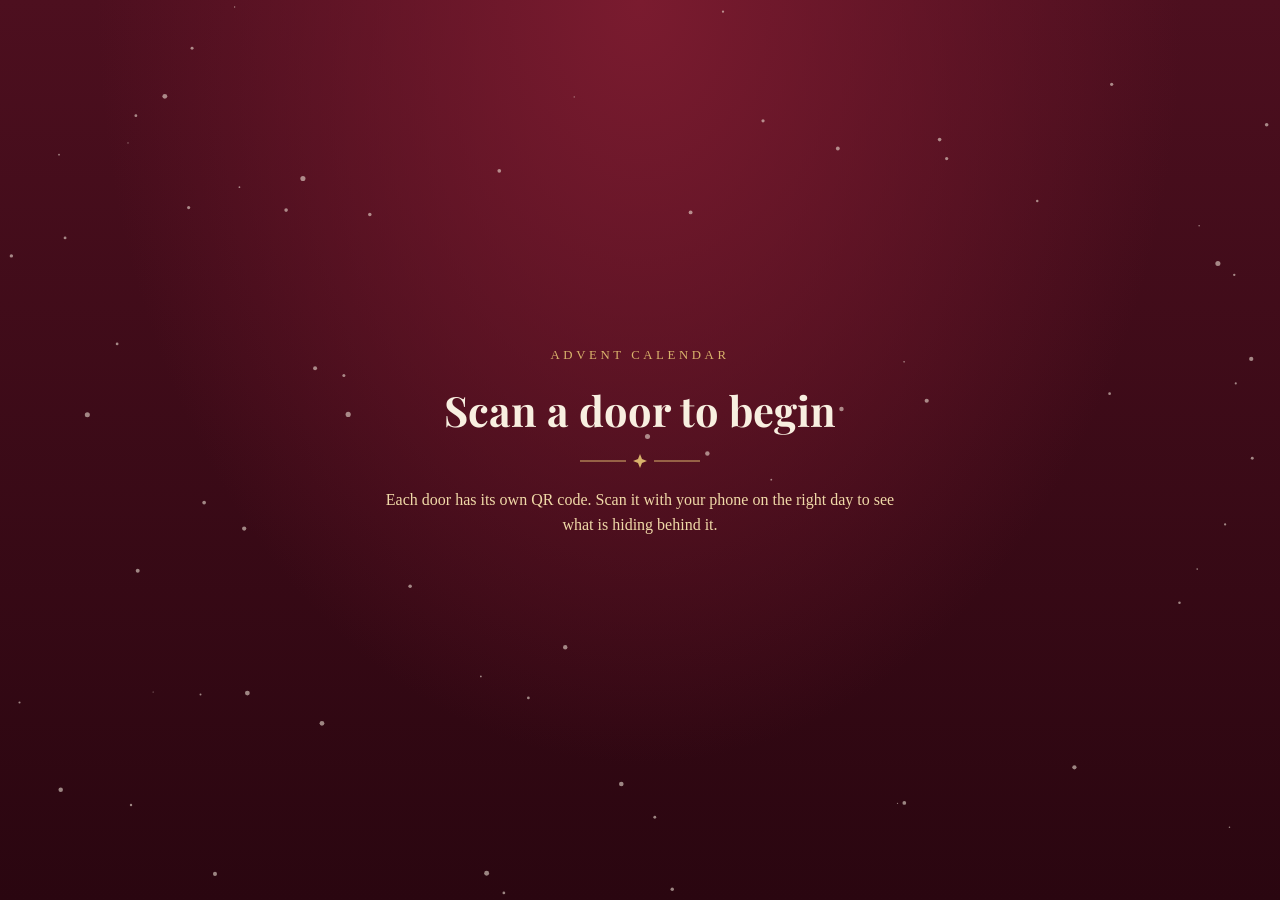
<file: index.html>
<!doctype html>
<html lang="en">
<head>
  <meta charset="utf-8">
  <meta name="viewport" content="width=device-width, initial-scale=1">
  <meta name="robots" content="noindex">
  <meta name="theme-color" content="#4d0f1f">
  <title>Advent Calendar</title>
  <link rel="preconnect" href="https://fonts.googleapis.com">
  <link rel="preconnect" href="https://fonts.gstatic.com" crossorigin>
  <link href="https://fonts.googleapis.com/css2?family=Playfair+Display:wght@700&display=swap" rel="stylesheet">
  <link rel="stylesheet" href="assets/style.css">
</head>
<body>
  <canvas id="snow" aria-hidden="true"></canvas>
  <main>
    <div id="preview-banner" class="banner" hidden>Preview mode: date and one-time lock are ignored</div>
    <p class="eyebrow" id="eyebrow">Advent Calendar</p>
    <h1 id="title">&nbsp;</h1>
    <svg class="divider" viewBox="0 0 120 14" aria-hidden="true">
      <path d="M0 7h46M74 7h46" stroke="currentColor" stroke-width="1"/>
      <path d="M60 0l2 5 5 2-5 2-2 5-2-5-5-2 5-2z" fill="currentColor"/>
    </svg>
    <p id="message" hidden></p>

    <div id="door-frame" class="door-frame" hidden>
      <button id="door" class="door" type="button">
        <span class="door-number" id="door-number"></span>
        <span class="door-hint" id="door-hint">Tap to open</span>
      </button>
    </div>

    <div id="reveal" class="reveal" hidden></div>
  </main>
  <script src="assets/common.js"></script>
  <script src="assets/app.js"></script>
</body>
</html>
</file>
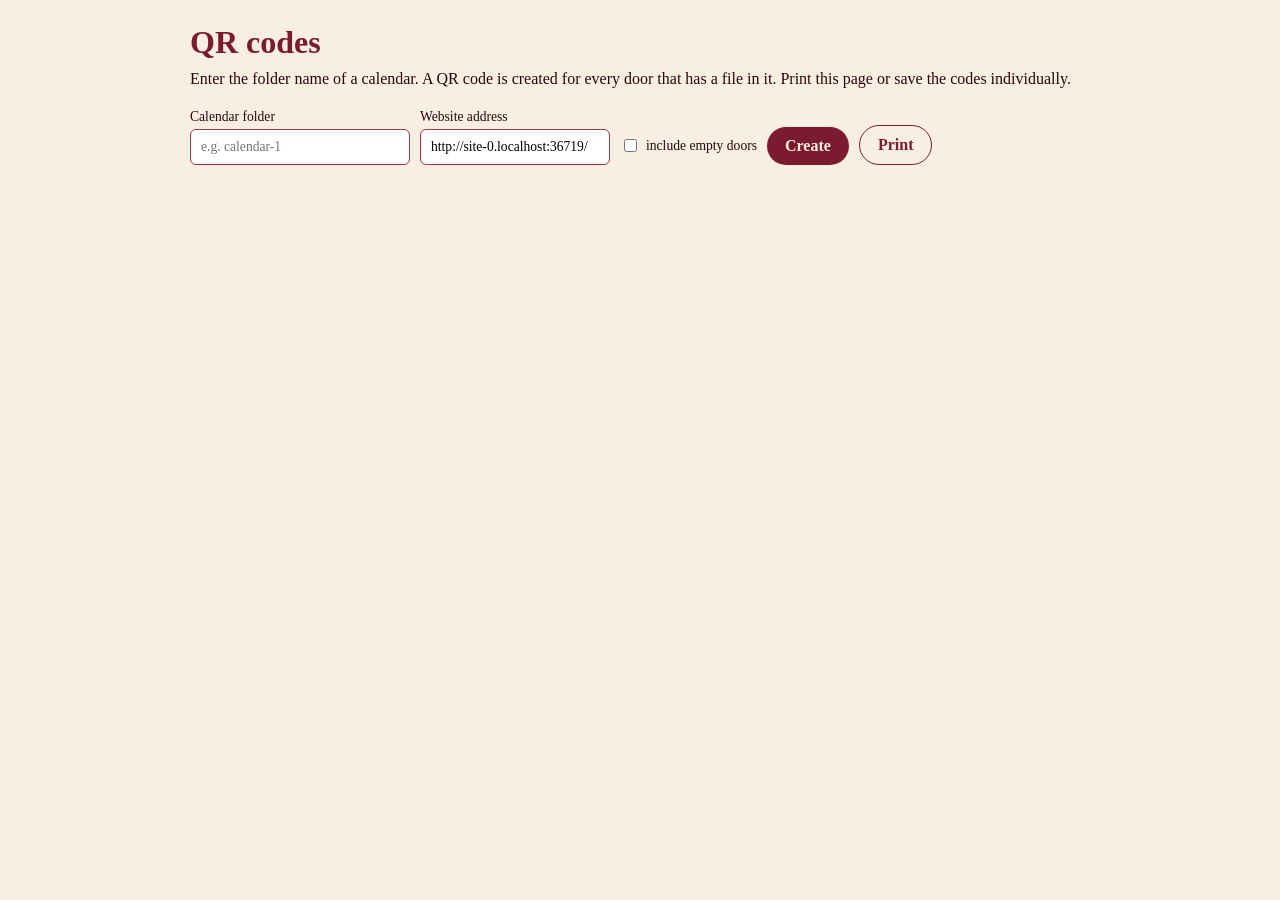
<file: qr.html>
<!doctype html>
<html lang="en">
<head>
  <meta charset="utf-8">
  <meta name="viewport" content="width=device-width, initial-scale=1">
  <meta name="robots" content="noindex">
  <title>QR Codes – Advent Calendar</title>
  <style>
    * { box-sizing: border-box; }
    body { margin: 0; padding: 24px 16px; font-family: Georgia, serif; color: #2a0610; background: #f8efe0; }
    .wrap { max-width: 900px; margin: 0 auto; }
    h1 { margin: 0 0 6px; color: #7a1b2f; }
    p { margin: 0 0 14px; line-height: 1.5; }
    form { display: flex; flex-wrap: wrap; gap: 10px; align-items: end; margin: 18px 0; }
    label { display: flex; flex-direction: column; gap: 4px; font-size: 0.85rem; }
    input[type=text] { padding: 9px 10px; border: 1px solid #a8334a; border-radius: 6px; font: inherit; min-width: 0; width: 220px; background: #fff; }
    #base { width: min(100%, 380px); }
    .check { flex-direction: row; align-items: center; gap: 6px; padding-bottom: 10px; }
    button { padding: 10px 18px; border: 0; border-radius: 999px; background: #7a1b2f; color: #f8efe0; font: inherit; font-weight: 700; cursor: pointer; }
    button.ghost { background: transparent; color: #7a1b2f; border: 1.5px solid #7a1b2f; }
    #status { color: #7a1b2f; font-style: italic; }
    .grid { display: grid; grid-template-columns: repeat(auto-fill, minmax(170px, 1fr)); gap: 14px; margin-top: 18px; }
    .card { background: #fff; border: 2px solid #7a1b2f; border-radius: 10px; padding: 12px; text-align: center; break-inside: avoid; }
    .card img { width: 100%; height: auto; image-rendering: pixelated; display: block; }
    .card .num { font-size: 1.6rem; font-weight: 700; color: #7a1b2f; line-height: 1.2; }
    .card .sub { font-size: 0.7rem; letter-spacing: 0.15em; text-transform: uppercase; color: #a8334a; }
    .card a { font-size: 0.7rem; color: #7a1b2f; word-break: break-all; }
    @media print {
      body { background: #fff; padding: 0; }
      .no-print, .card a { display: none !important; }
      .grid { grid-template-columns: repeat(4, 1fr); gap: 8mm; }
    }
  </style>
</head>
<body>
  <div class="wrap">
    <div class="no-print">
      <h1>QR codes</h1>
      <p>Enter the folder name of a calendar. A QR code is created for every door that has a file in it. Print this page or save the codes individually.</p>
      <form id="form">
        <label>Calendar folder
          <input type="text" id="cal" placeholder="e.g. calendar-1" required pattern="[A-Za-z0-9_-]+">
        </label>
        <label>Website address
          <input type="text" id="base">
        </label>
        <label class="check"><input type="checkbox" id="all"> include empty doors</label>
        <button type="submit">Create</button>
        <button type="button" class="ghost" onclick="print()">Print</button>
      </form>
      <p id="status"></p>
    </div>
    <div class="grid" id="grid"></div>
  </div>

  <script src="assets/qrcode.js"></script>
  <script src="assets/common.js"></script>
  <script>
    const $ = (id) => document.getElementById(id);
    const params = new URLSearchParams(location.search);
    $("base").value = location.href.split(/[?#]/)[0].replace(/qr(\.html)?$/, "");
    if (params.get("c")) $("cal").value = params.get("c");

    async function build() {
      const cal = $("cal").value.trim();
      const base = $("base").value.trim().replace(/\/?$/, "/");
      const grid = $("grid");
      grid.innerHTML = "";
      if (!validCalendar(cal)) { $("status").textContent = "Please enter a valid folder name."; return; }
      $("status").textContent = "Checking doors…";
      const cfg = await loadConfig(cal);
      if (!cfg) { $("status").textContent = 'No calendar folder "' + cal + '" with a valid config.json was found.'; return; }

      const days = Array.from({ length: 24 }, (_, i) => i + 1);
      const listed = await listAssets(cal);
      const assets = listed ? days.map((d) => listed[d]) : await Promise.all(days.map((d) => findAsset(cal, d)));
      let count = 0;
      days.forEach((d, i) => {
        if (!assets[i] && !$("all").checked) return;
        count++;
        const url = base + "?c=" + encodeURIComponent(cal) + "&d=" + d;
        const qr = qrcode(0, "M");
        qr.addData(url);
        qr.make();
        const card = document.createElement("div");
        card.className = "card";
        const img = new Image();
        img.src = qr.createDataURL(8, 16);
        img.alt = "QR code for door " + d;
        const sub = document.createElement("div");
        sub.className = "sub";
        sub.textContent = cfg.title + (assets[i] ? "" : " (empty)");
        const num = document.createElement("div");
        num.className = "num";
        num.textContent = d;
        const a = document.createElement("a");
        a.href = url; a.textContent = url; a.target = "_blank";
        card.append(img, num, sub, a);
        grid.append(card);
      });
      $("status").textContent = count
        ? count + " QR code" + (count === 1 ? "" : "s") + " for “" + cfg.title + "” (" + cfg.year + ")."
        : "No filled doors found in this calendar yet.";
      if (/localhost|127\.0\.0\.1|^file:/.test(base)) $("status").textContent += " Note: the website address is local, so these codes will not work on a phone.";
    }

    $("form").addEventListener("submit", (e) => { e.preventDefault(); build(); });
    if ($("cal").value) build();
  </script>
</body>
</html>
</file>
<file: assets/style.css>
:root {
  --burgundy-900: #2a0610;
  --burgundy-700: #4d0f1f;
  --burgundy-500: #7a1b2f;
  --burgundy-300: #a8334a;
  --gold: #d9b36c;
  --gold-soft: #f0d9a8;
  --cream: #f8efe0;
  --ink: #2a0610;
}

* { box-sizing: border-box; }

html, body { height: 100%; }

body {
  margin: 0;
  font-family: Georgia, "Times New Roman", serif;
  color: var(--cream);
  background:
    radial-gradient(ellipse at 50% 0%, var(--burgundy-500) 0%, transparent 60%),
    linear-gradient(180deg, var(--burgundy-700), var(--burgundy-900));
  background-color: var(--burgundy-900);
  background-attachment: fixed;
  -webkit-font-smoothing: antialiased;
}

#snow {
  position: fixed;
  inset: 0;
  width: 100%;
  height: 100%;
  pointer-events: none;
  z-index: 0;
}

main {
  position: relative;
  z-index: 1;
  min-height: 100%;
  max-width: 560px;
  margin: 0 auto;
  padding: 32px 16px 48px;
  display: flex;
  flex-direction: column;
  align-items: center;
  justify-content: center;
  text-align: center;
  gap: 20px;
}

.eyebrow {
  margin: 0;
  font-size: 0.8rem;
  letter-spacing: 0.28em;
  text-transform: uppercase;
  color: var(--gold);
}

h1 {
  margin: 0;
  font-family: "Playfair Display", Georgia, serif;
  font-weight: 700;
  font-size: clamp(1.8rem, 7vw, 2.6rem);
  line-height: 1.15;
  color: var(--cream);
  text-wrap: balance;
}

p { margin: 0; line-height: 1.55; color: var(--gold-soft); text-wrap: pretty; }

.divider {
  width: 120px;
  height: 14px;
  color: var(--gold);
}

/* ---------- Door ---------- */

.door-frame {
  position: relative;
  width: min(72vw, 280px);
  aspect-ratio: 3 / 4;
  perspective: 1100px;
  border-radius: 140px 140px 10px 10px;
  background: radial-gradient(circle at 50% 45%, #fff3cf 0%, var(--gold) 45%, #8a6220 100%);
  box-shadow: 0 0 0 6px var(--gold), 0 0 0 10px var(--burgundy-900), 0 24px 50px rgba(0, 0, 0, 0.5);
}

.door {
  position: absolute;
  inset: 0;
  border: 0;
  padding: 0;
  cursor: pointer;
  font: inherit;
  color: var(--gold);
  border-radius: inherit;
  background:
    linear-gradient(135deg, rgba(255, 255, 255, 0.08), transparent 40%),
    linear-gradient(180deg, var(--burgundy-300), var(--burgundy-500) 60%, var(--burgundy-700));
  transform-origin: left center;
  transition: transform 1.1s cubic-bezier(0.6, 0.05, 0.3, 1), box-shadow 0.3s;
  display: flex;
  flex-direction: column;
  align-items: center;
  justify-content: center;
  gap: 6px;
  backface-visibility: hidden;
}

.door::before {
  content: "";
  position: absolute;
  inset: 14px;
  border: 1.5px solid rgba(217, 179, 108, 0.65);
  border-radius: 126px 126px 4px 4px;
  pointer-events: none;
}

.door::after {
  content: "";
  position: absolute;
  right: 26px;
  top: 58%;
  width: 14px;
  height: 14px;
  border-radius: 50%;
  background: radial-gradient(circle at 35% 35%, #fff3cf, var(--gold) 55%, #7c5a1e);
  box-shadow: 0 2px 4px rgba(0, 0, 0, 0.4);
}

.door-number {
  font-family: "Playfair Display", Georgia, serif;
  font-size: clamp(4.5rem, 26vw, 7rem);
  font-weight: 700;
  line-height: 1;
  text-shadow: 0 3px 8px rgba(0, 0, 0, 0.35);
}

.door-hint {
  font-size: 0.75rem;
  letter-spacing: 0.24em;
  text-transform: uppercase;
  color: var(--gold-soft);
}

button.door:focus-visible { outline: 3px solid var(--cream); outline-offset: 6px; }

.door-frame.is-ready .door { animation: nudge 2.8s ease-in-out infinite; }
.door-frame.is-open .door { animation: none; transform: rotateY(-108deg); }
.door-frame.is-locked .door { cursor: default; filter: saturate(0.6) brightness(0.8); }

@keyframes nudge {
  0%, 82%, 100% { transform: rotateY(0); }
  88% { transform: rotateY(-9deg); }
  94% { transform: rotateY(-3deg); }
}

/* ---------- Reveal ---------- */

.reveal {
  width: 100%;
  display: flex;
  flex-direction: column;
  align-items: center;
  gap: 18px;
  animation: rise 0.7s ease both;
}

@keyframes rise {
  from { opacity: 0; transform: translateY(14px) scale(0.98); }
  to { opacity: 1; transform: none; }
}

.reveal img,
.reveal video {
  max-width: 100%;
  max-height: 68vh;
  border-radius: 10px;
  border: 5px solid var(--cream);
  box-shadow: 0 18px 40px rgba(0, 0, 0, 0.5);
  background: var(--cream);
}

.file-card {
  width: 100%;
  padding: 28px 20px;
  border-radius: 12px;
  background: var(--cream);
  color: var(--ink);
  box-shadow: 0 18px 40px rgba(0, 0, 0, 0.45);
}

.file-card .big { font-size: 3rem; line-height: 1; }
.file-card p { color: var(--burgundy-500); margin-top: 10px; }

.actions { display: flex; flex-wrap: wrap; gap: 12px; justify-content: center; }

.btn {
  display: inline-block;
  padding: 13px 24px;
  border-radius: 999px;
  border: 1.5px solid var(--gold);
  background: var(--gold);
  color: var(--ink);
  font: inherit;
  font-weight: 700;
  text-decoration: none;
  cursor: pointer;
}

.btn.ghost { background: transparent; color: var(--gold-soft); }
.btn:focus-visible { outline: 3px solid var(--cream); outline-offset: 3px; }

.note { font-size: 0.85rem; opacity: 0.85; }

.banner {
  padding: 8px 14px;
  border-radius: 8px;
  border: 1px dashed var(--gold);
  font-size: 0.8rem;
  color: var(--gold-soft);
}

[hidden] { display: none !important; }

@media (prefers-reduced-motion: reduce) {
  .door, .reveal { animation: none !important; transition: none !important; }
}
</file>
